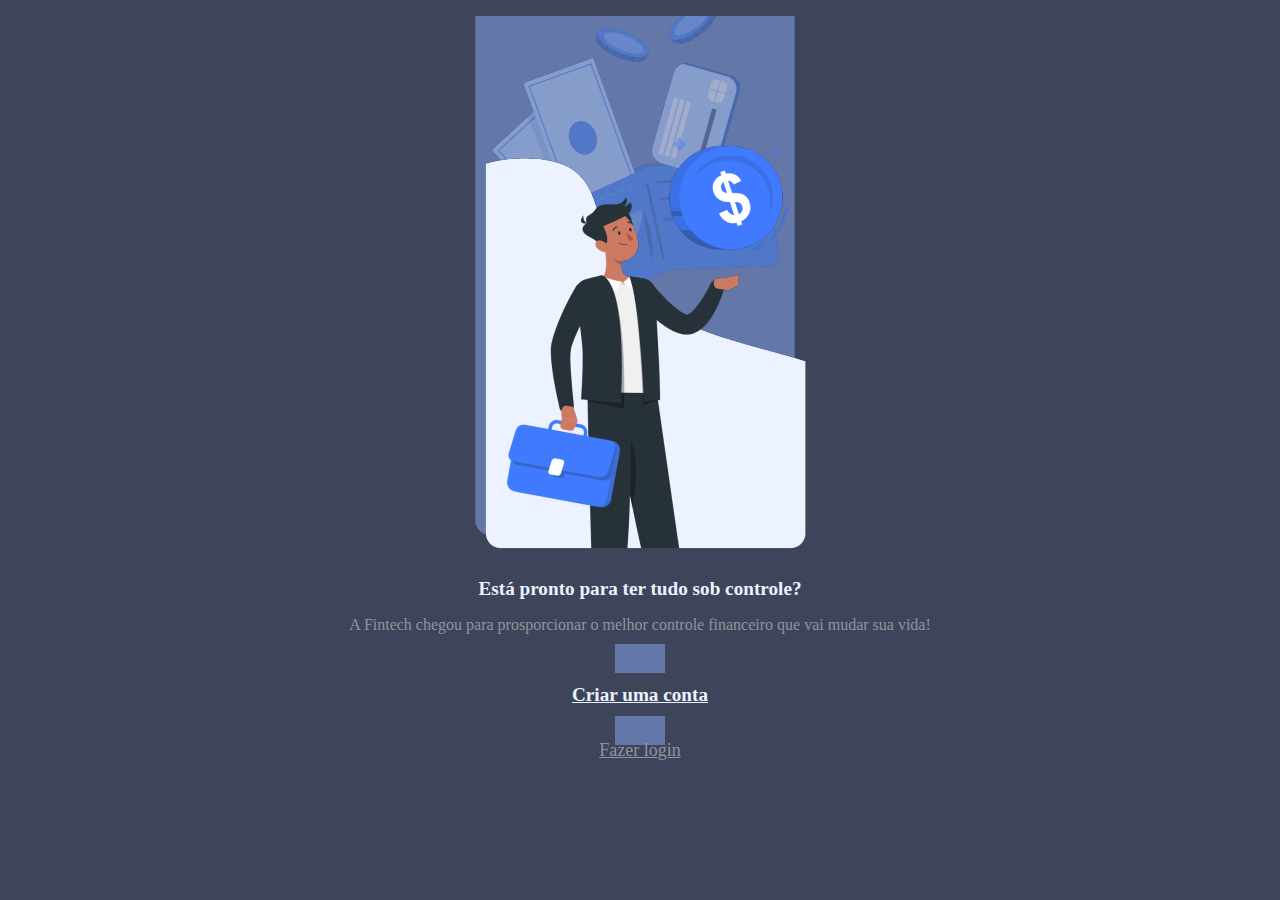
<file: Fase 4 -View/Atividade - VSCODE/index.html>
<!doctype html>
<html lang="pt-BR">

<head>
    <!-- Required meta tags -->
    <meta charset="utf-8">
    <meta name="viewport" content="width=device-width, initial-scale=1">

    <!-- Bootstrap CSS -->
    <link href="https://cdn.jsdelivr.net/npm/bootstrap@5.1.3/dist/css/bootstrap.min.css" rel="stylesheet"
        integrity="sha384-1BmE4kWBq78iYhFldvKuhfTAU6auU8tT94WrHftjDbrCEXSU1oBoqyl2QvZ6jIW3" crossorigin="anonymous">
    <link rel="stylesheet" href="./css/style.css">

    <title>Home</title>
</head>

<body>

    <div class="center container">

        <figure>
            <img class="img-fluid img-home" src="./images/001_img_tela_inicial.PNG" alt="">
        </figure>

        <h1 class="text-home1">Está pronto para ter tudo sob controle?</h1>
        <p class="text-home2">A Fintech chegou para prosporcionar o melhor
        controle financeiro que vai mudar sua vida!</p>
        
        <a class="btn blue btn-sm" href="./cadastro.html">
            <h2 class="text-home1">Criar uma conta</h2>
        </a><br>
        <a class="text-home3 btn" href="">Fazer login</a>

    </div>

    <!-- Option 1: Bootstrap Bundle with Popper -->
    <script src="https://cdn.jsdelivr.net/npm/bootstrap@5.1.3/dist/js/bootstrap.bundle.min.js"
        integrity="sha384-ka7Sk0Gln4gmtz2MlQnikT1wXgYsOg+OMhuP+IlRH9sENBO0LRn5q+8nbTov4+1p" crossorigin="anonymous">
        </script>
</body>

</html>
</file>
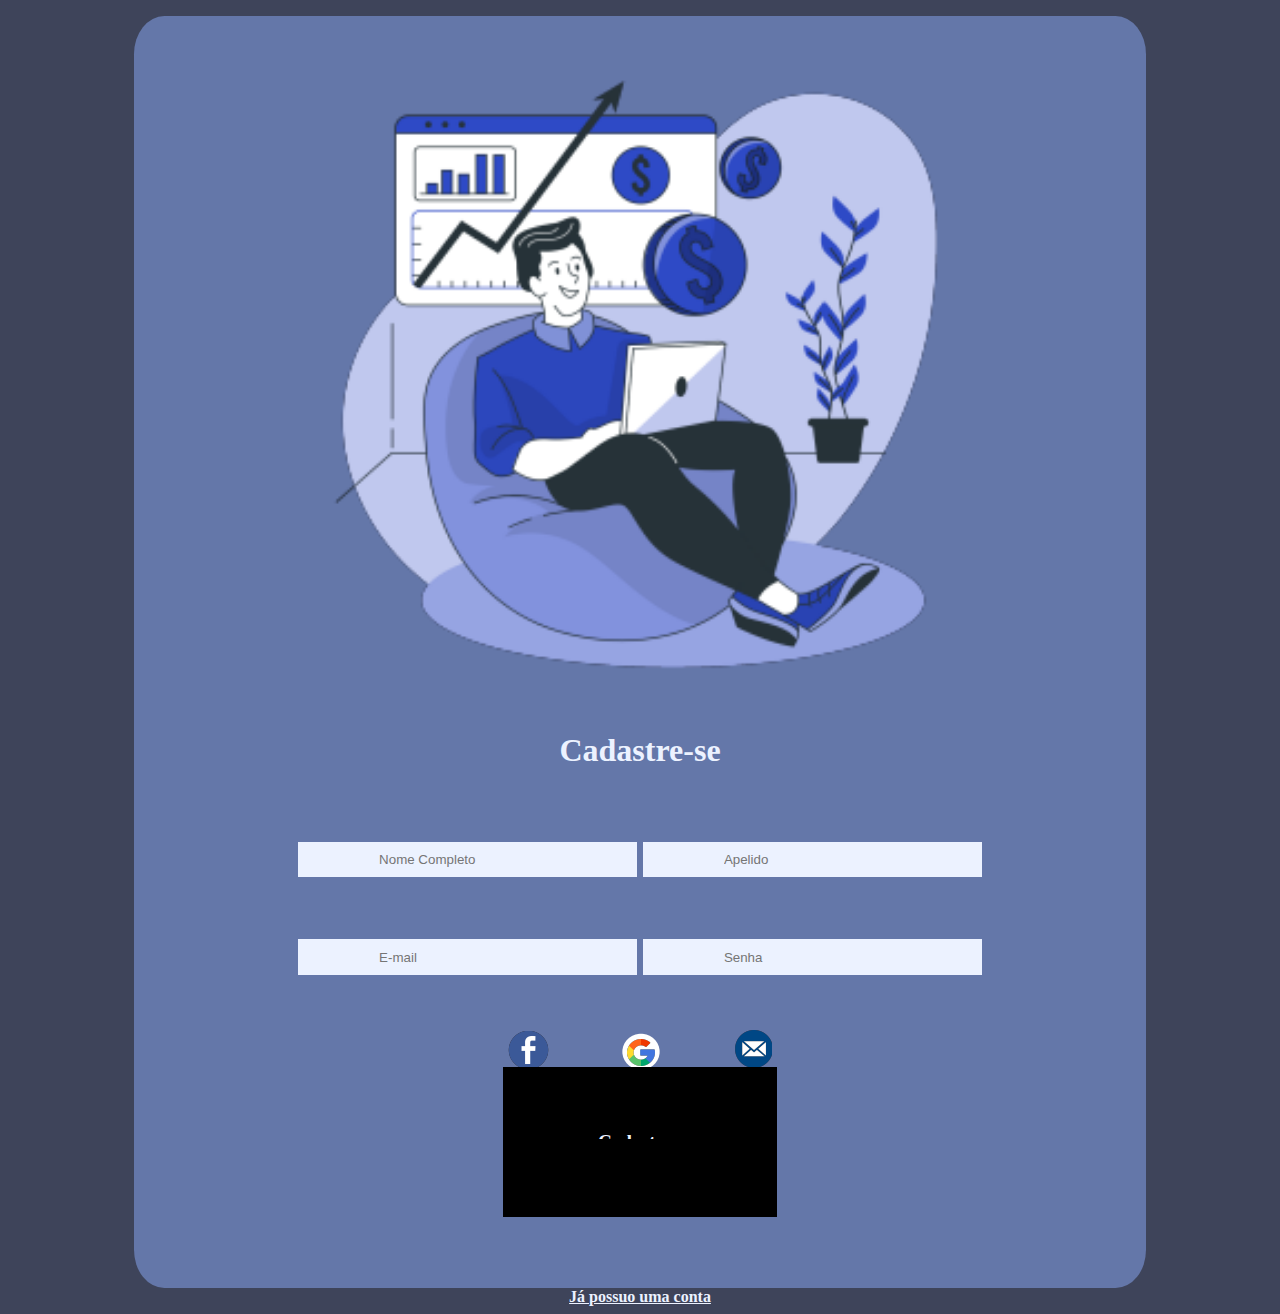
<file: Fase 4 -View/Atividade - VSCODE/cadastro.html>
<html lang="pt-BR">

<head>
    <!-- Required meta tags -->
    <meta charset="utf-8">
    <meta name="viewport" content="width=device-width, initial-scale=1">

    <!-- Bootstrap CSS -->
    <link href="https://cdn.jsdelivr.net/npm/bootstrap@5.1.3/dist/css/bootstrap.min.css" rel="stylesheet"
        integrity="sha384-1BmE4kWBq78iYhFldvKuhfTAU6auU8tT94WrHftjDbrCEXSU1oBoqyl2QvZ6jIW3" crossorigin="anonymous">
    <link rel="stylesheet" href="./css/style.css">

    <title>Cadastro</title>
</head>

<body>

    <div class="center container">

        <div class="enquadro">
            <figure class="ajustar-cadastro">
                <img class="img-fluid img-home" src="./images/002_img_tela_cadastro.PNG" alt="">
            </figure>

            <h1 class="tilte-cadastro">Cadastre-se</h1>

            <div class="input-cadastro">
                <input class="input-igual" type="text" name="name" placeholder="Nome Completo">
                <input class="input-igual" type="text" name="username" placeholder="Apelido">
                <input class="input-igual" type="email" name="email" placeholder="E-mail">
                <input class="input-igual" type="password" name="password" placeholder="Senha">
            </div>

            <div class="div-imgs">
                <a href="https://m.facebook.com/login/?locale=pt_BR">
                    <img src="./images/003_img_rede_social.PNG" alt="">
                </a>
                <a href="https://accounts.google.com/signin/v2/identifier?hl=pt-br&flowName=GlifWebSignIn&flowEntry=ServiceLogin">
                    <img src="./images/004_img_rede_social.PNG" alt="">
                </a>
                <a href="https://login.live.com/login.srf?wa=wsignin1.0&rpsnv=13&ct=1656457295&rver=7.0.6737.0&wp=MBI_SSL&wreply=https%3a%2f%2foutlook.live.com%2fowa%2f%3fnlp%3d1%26RpsCsrfState%3ddb6f12ac-7e77-d9fe-db1b-56435bc4d2f2&id=292841&aadredir=1&CBCXT=out&lw=1&fl=dob%2cflname%2cwld&cobrandid=90015">
                    <img src="./images/005_img_rede_social.PNG" alt="">
                </a>
                
            </div>

            <a class="btn btn-cadastro btn-sm" href="">
                <h2 class="text-home1">Cadastrar</h2>
            </a><br>
        </div>

        <a class="login btn" href="">Já possuo uma conta</a>

    </div>

    <!-- Option 1: Bootstrap Bundle with Popper -->
    <script src="https://cdn.jsdelivr.net/npm/bootstrap@5.1.3/dist/js/bootstrap.bundle.min.js"
        integrity="sha384-ka7Sk0Gln4gmtz2MlQnikT1wXgYsOg+OMhuP+IlRH9sENBO0LRn5q+8nbTov4+1p" crossorigin="anonymous">
        </script>
</body>

</html>
</file>
<file: Fase 4 -View/Atividade - VSCODE/css/style.css>
.blue {
    background-color: #6477A9;
    color: #ECF2FF;
    padding: 0.5% 4%;
}

.center {
    text-align: center;
}

body {
    background-color: #3E445A;
    margin-top: 0;
}

.text-home1 {
    color: #ECF2FF;
    font-size: 120%;
}

.text-home2 {
    color: #91959e;
    padding: 0% 2%;
}

.text-home3 {
    color: #91959e;
    font-size: large;
}

.img-home {
    margin: 0;
    padding: 0;
}

.ajustar-cadastro img {
    width: 70%;
    margin-top: 5%;
}

.enquadro {
    margin: 0% 10%;
    border-radius: 3%;
    padding-bottom: 8%;
    background-color: #6477A9;
}

.input-igual {
    padding: 1% 8%;
    margin: 3% 0%;
    background-color: #ECF2FF;
    border: 1px solid #6477A9;
}

.btn-cadastro {
    background-color: black;
    padding: 3% 27%;
    margin-top: 4%;
}

.div-imgs img {
    padding: 2% 3%;
}

.login{
    color: #ECF2FF;
    font-weight: 600;
    margin-top: 1%;
}

.tilte-cadastro {
    color: #ECF2FF;
    font-weight: 700;
    padding: 2% 0%;
}
</file>
